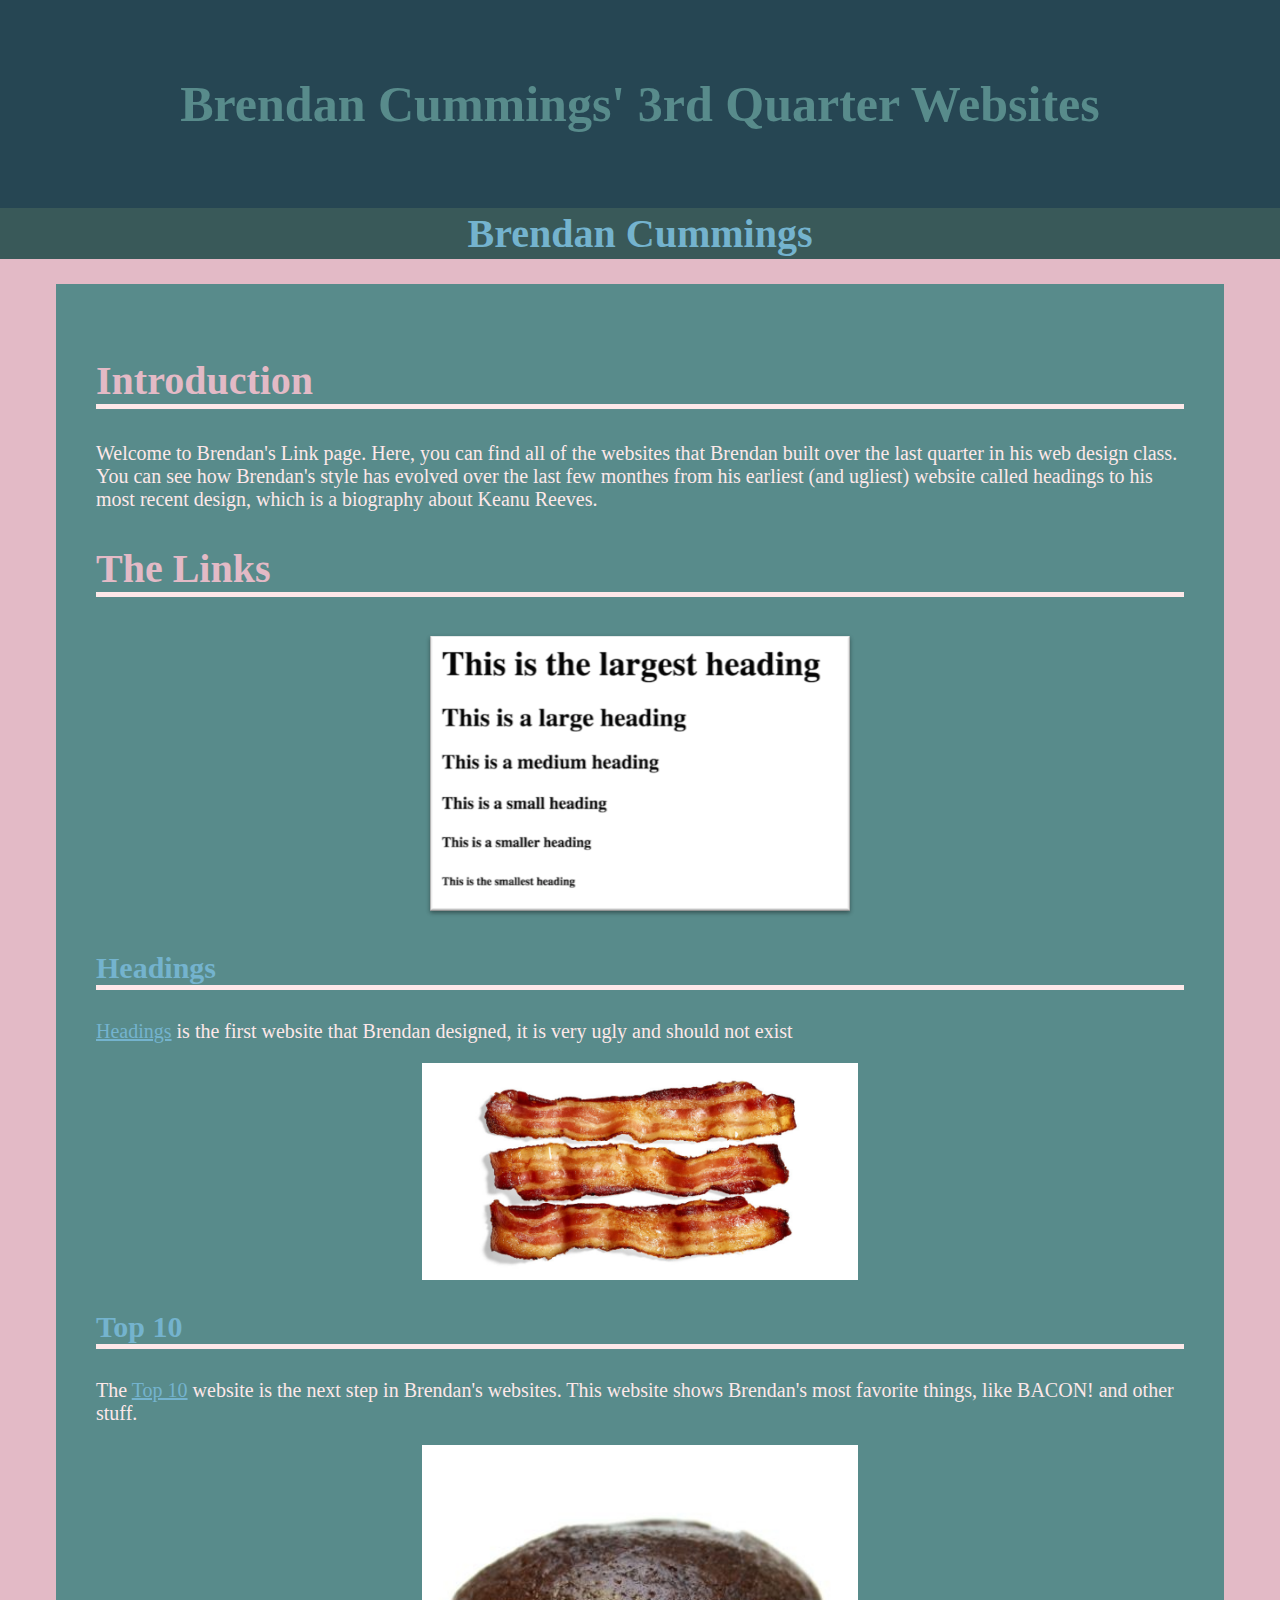
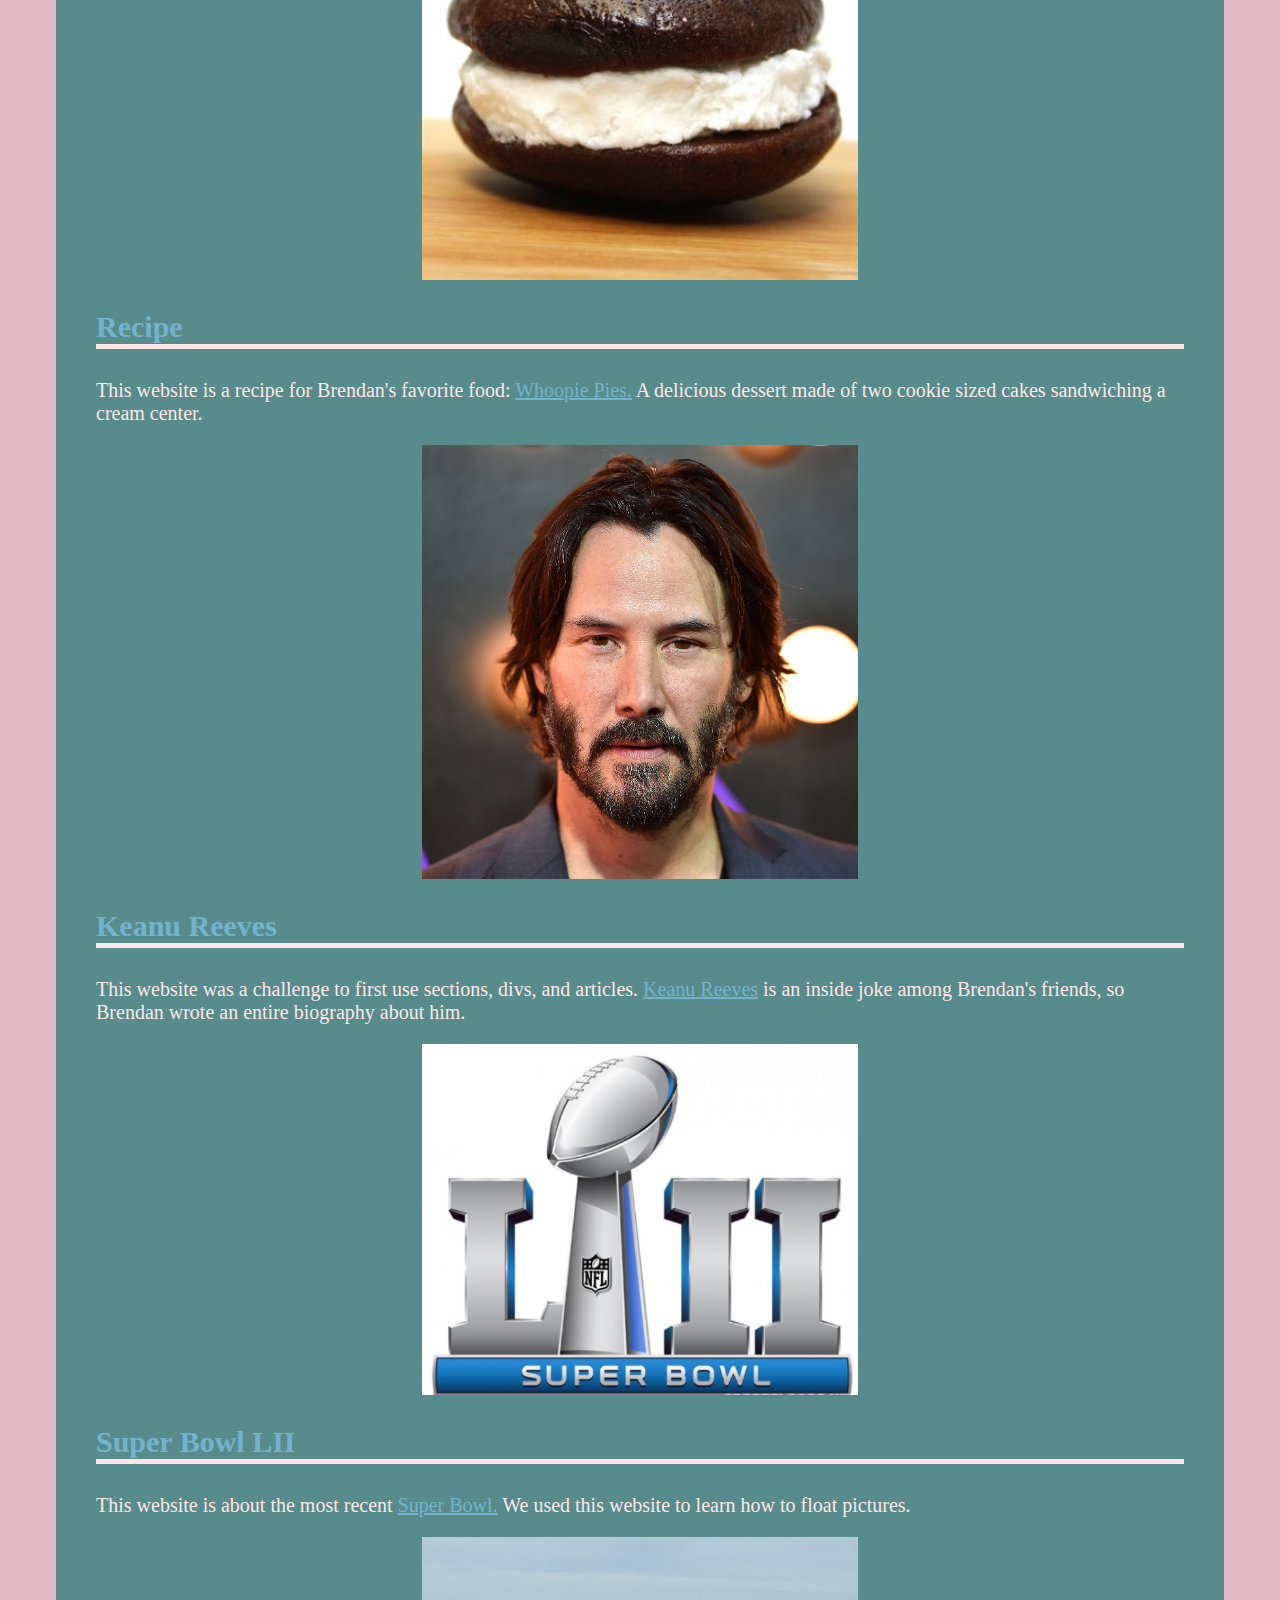
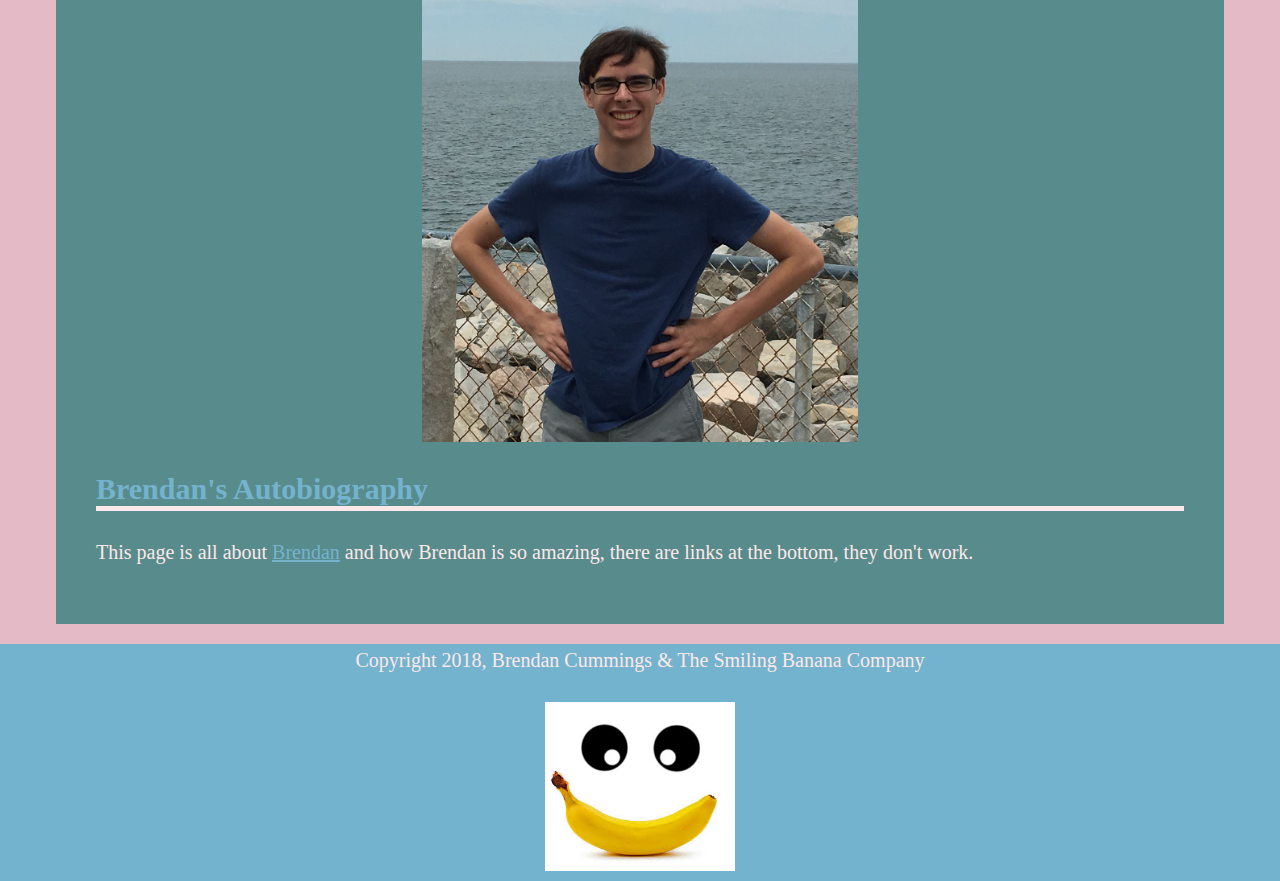
<file: index.html>
<!DOCTYPE html>
<html>
<head>
	<title>Brendan's Websites</title>
	<link rel="stylesheet" type="text/css" href="css/styles.css">
	<link rel="shortcut icon" href="images/favicon.ico" type="image/x-icon">
</head>
<body>
	<div class="header">
		<h1>Brendan Cummings' 3rd Quarter Websites</h1>
	</div>
	<div class="sticky">
		<h4>Brendan Cummings</h4>
	</div>
	<div class="wrapper">
		<section class="intro">
			<h2>Introduction</h2>
			<p>Welcome to Brendan's Link page.  Here, you can find all of the websites that Brendan built over the last quarter in his web design class.  You can see how Brendan's style has evolved over the last few monthes from his earliest (and ugliest) website called headings to his most recent design, which is a biography about Keanu Reeves.</p>
		</section>
		<section class="links">
			<h2>The Links</h2>
				<img src="images/headings.jpg" alt="Headings" class="linkpics">
				<h3>Headings</h3>
					<p><a href="https://brendancummings.github.io/q3/headings/">Headings</a> is the first website that Brendan designed, it is very ugly and should not exist</p>
				<img src="images/bacon.jpg" alt="BACON!" class="linkpics">
				<h3>Top 10</h3>
					<p>The <a href="https://brendancummings.github.io/q3/top10/">Top 10</a> website is the next step in Brendan's websites. This website shows Brendan's most favorite things, like BACON! and other stuff.</p>
				<img src="images/whoopie.jpg" alt="Whoopie Pies" class="linkpics">
				<h3>Recipe</h3>
					<p>This website is a recipe for Brendan's favorite food: <a href="https://brendancummings.github.io/q3/recipe/">Whoopie Pies.</a> A delicious dessert made of two cookie sized cakes sandwiching a cream center.</p>
				<img src="images/reeves.jpg" alt="Keanu Reeves" class="linkpics">
				<h3>Keanu Reeves</h3>
					<p>This website was a challenge to first use sections, divs, and articles. <a href="
					https://brendancummings.github.io/q3/reeves/">Keanu Reeves</a> is an inside joke among Brendan's friends, so Brendan wrote an entire biography about him.</p>
				<img src="images/superbowl.jpg" alt="Super Bowl LII" class="linkpics">
				<h3>Super Bowl LII</h3>
					<p>This website is about the most recent <a href="
					https://brendancummings.github.io/q3/floats/superbowllii.html">Super Bowl.</a> We used this website to learn how to float pictures.</p>
				<img src="images/brendanc.jpg" alt="Brendan Cummings" class="linkpics">
				<h3>Brendan's Autobiography</h3>
					<p>This page is all about <a href="https://brendancummings.github.io/webclass/">Brendan</a> and how Brendan is so amazing, there are links at the bottom, they don't work.</p>
		</section>
	</div>
	<footer>
		<p class="foot">Copyright 2018, Brendan Cummings & The Smiling Banana Company</p>
		<p class="foot"><img src="images/banana.jpg" alt="Smiling Banana Company" class="footpic"></p>
	</footer>
</body>
</html>
</file>
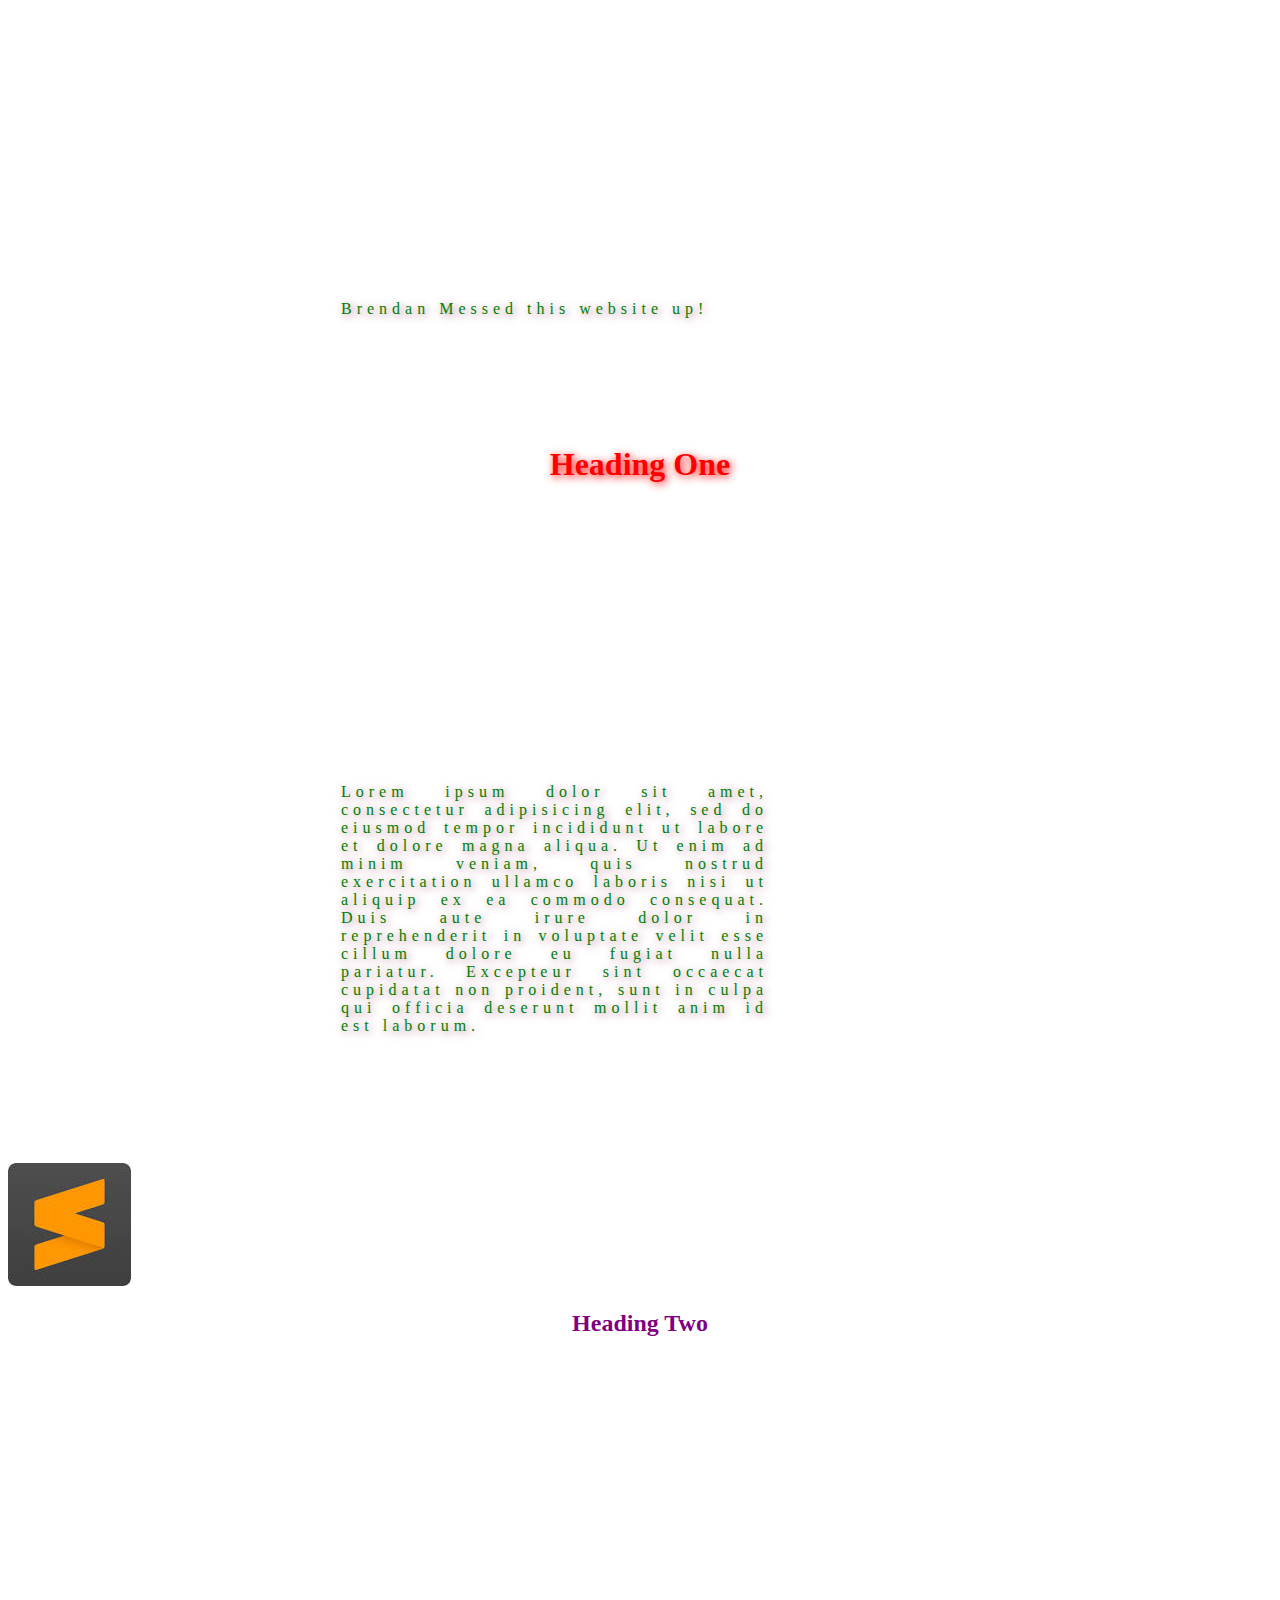
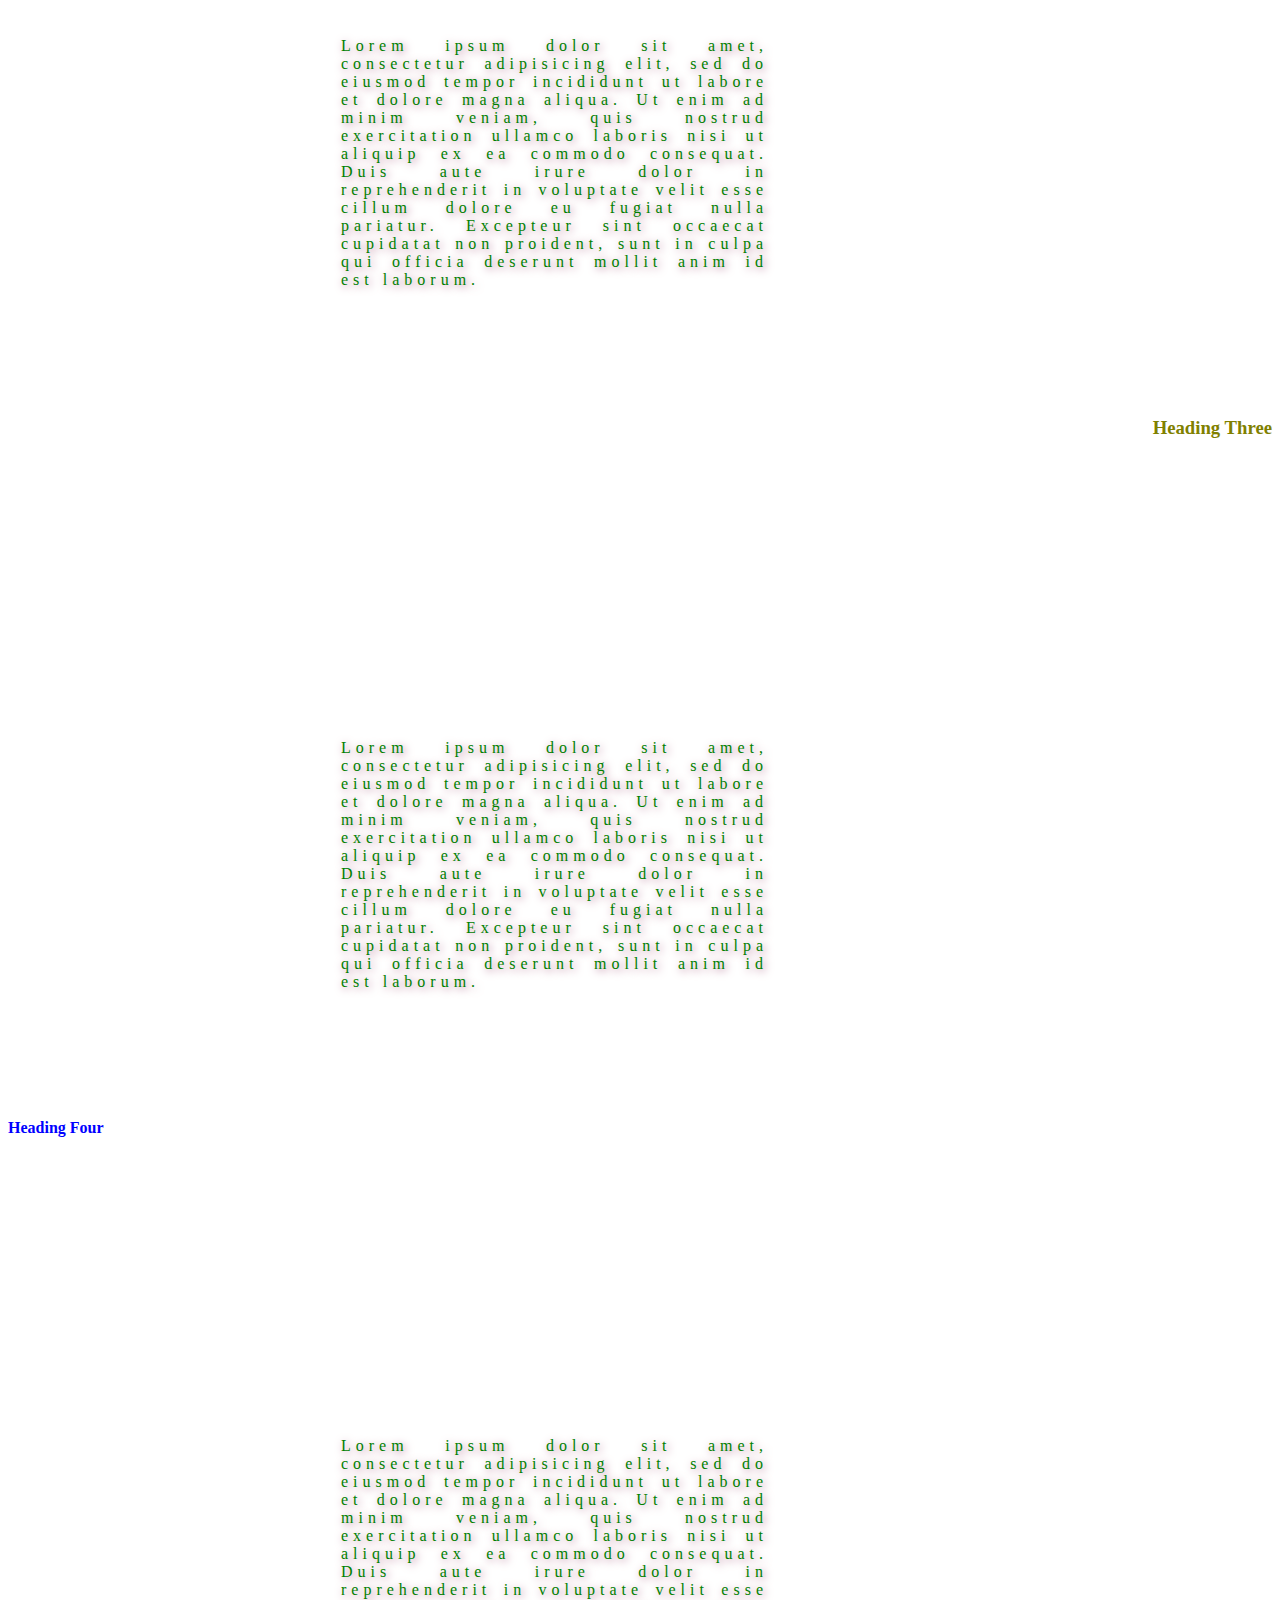
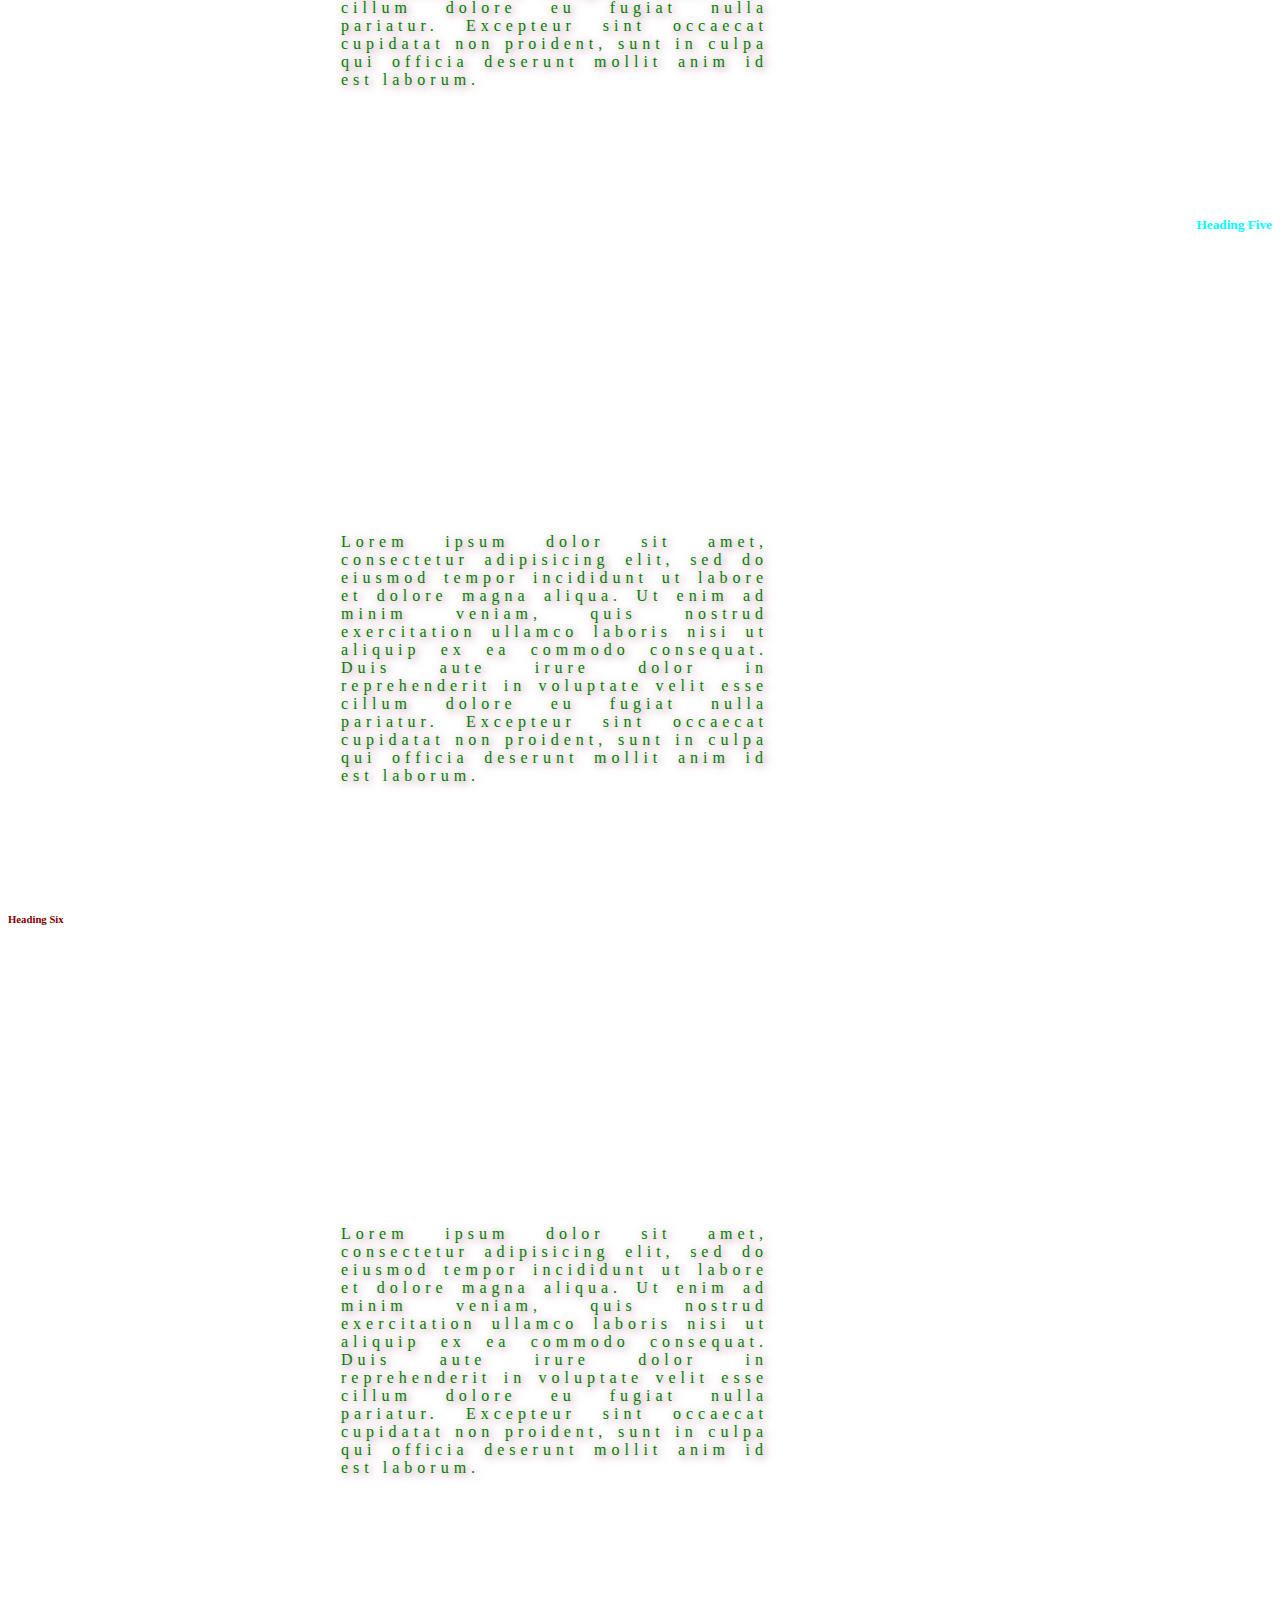
<file: headings/index.html>
<!DOCTYPE html>
<html>
<head>
	<link rel="stylesheet" type="text/css" href="css/styles.css">
	<title>Heading Styles</title>
</head>
<body>
	<p>Brendan Messed this website up!</p>
	<h1>Heading One</h1>
		<p>Lorem ipsum dolor sit amet, consectetur adipisicing elit, sed do eiusmod
	tempor incididunt ut labore et dolore magna aliqua. Ut enim ad minim veniam,
	quis nostrud exercitation ullamco laboris nisi ut aliquip ex ea commodo
	consequat. Duis aute irure dolor in reprehenderit in voluptate velit esse
	cillum dolore eu fugiat nulla pariatur. Excepteur sint occaecat cupidatat non
	proident, sunt in culpa qui officia deserunt mollit anim id est laborum.</p>
		<img src="images/sublimelogo.jfif" alt="sublime text logo">
	<h2>Heading Two</h2>
		<p>Lorem ipsum dolor sit amet, consectetur adipisicing elit, sed do eiusmod
	tempor incididunt ut labore et dolore magna aliqua. Ut enim ad minim veniam,
	quis nostrud exercitation ullamco laboris nisi ut aliquip ex ea commodo
	consequat. Duis aute irure dolor in reprehenderit in voluptate velit esse
	cillum dolore eu fugiat nulla pariatur. Excepteur sint occaecat cupidatat non
	proident, sunt in culpa qui officia deserunt mollit anim id est laborum.</p>
	<h3>Heading Three</h3>
		<p>Lorem ipsum dolor sit amet, consectetur adipisicing elit, sed do eiusmod
	tempor incididunt ut labore et dolore magna aliqua. Ut enim ad minim veniam,
	quis nostrud exercitation ullamco laboris nisi ut aliquip ex ea commodo
	consequat. Duis aute irure dolor in reprehenderit in voluptate velit esse
	cillum dolore eu fugiat nulla pariatur. Excepteur sint occaecat cupidatat non
	proident, sunt in culpa qui officia deserunt mollit anim id est laborum.</p>
	<h4>Heading Four</h4>
		<p>Lorem ipsum dolor sit amet, consectetur adipisicing elit, sed do eiusmod
	tempor incididunt ut labore et dolore magna aliqua. Ut enim ad minim veniam,
	quis nostrud exercitation ullamco laboris nisi ut aliquip ex ea commodo
	consequat. Duis aute irure dolor in reprehenderit in voluptate velit esse
	cillum dolore eu fugiat nulla pariatur. Excepteur sint occaecat cupidatat non
	proident, sunt in culpa qui officia deserunt mollit anim id est laborum.</p>
	<h5>Heading Five</h5>
		<p>Lorem ipsum dolor sit amet, consectetur adipisicing elit, sed do eiusmod
	tempor incididunt ut labore et dolore magna aliqua. Ut enim ad minim veniam,
	quis nostrud exercitation ullamco laboris nisi ut aliquip ex ea commodo
	consequat. Duis aute irure dolor in reprehenderit in voluptate velit esse
	cillum dolore eu fugiat nulla pariatur. Excepteur sint occaecat cupidatat non
	proident, sunt in culpa qui officia deserunt mollit anim id est laborum.</p>
	<h6>Heading Six</h6>
		<p>Lorem ipsum dolor sit amet, consectetur adipisicing elit, sed do eiusmod
	tempor incididunt ut labore et dolore magna aliqua. Ut enim ad minim veniam,
	quis nostrud exercitation ullamco laboris nisi ut aliquip ex ea commodo
	consequat. Duis aute irure dolor in reprehenderit in voluptate velit esse
	cillum dolore eu fugiat nulla pariatur. Excepteur sint occaecat cupidatat non
	proident, sunt in culpa qui officia deserunt mollit anim id est laborum.</p>
</body>
</html>
</file>
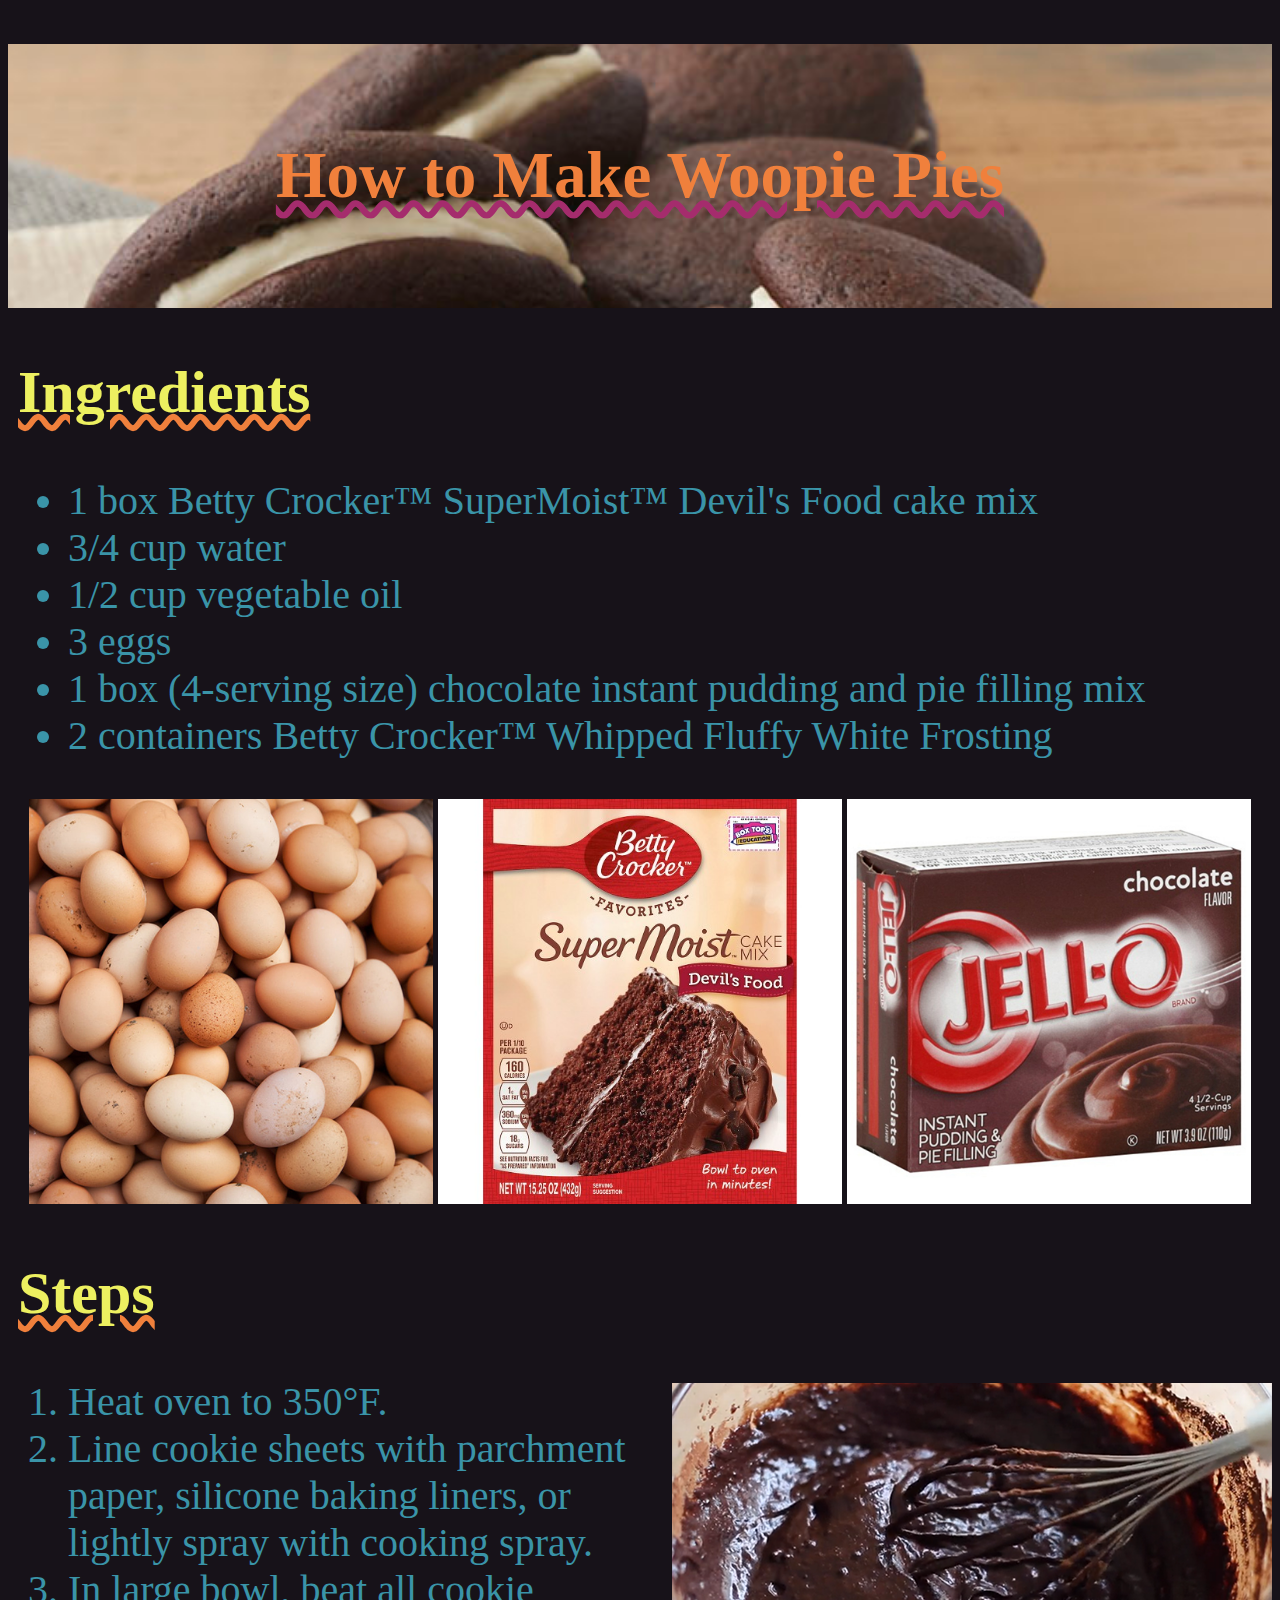
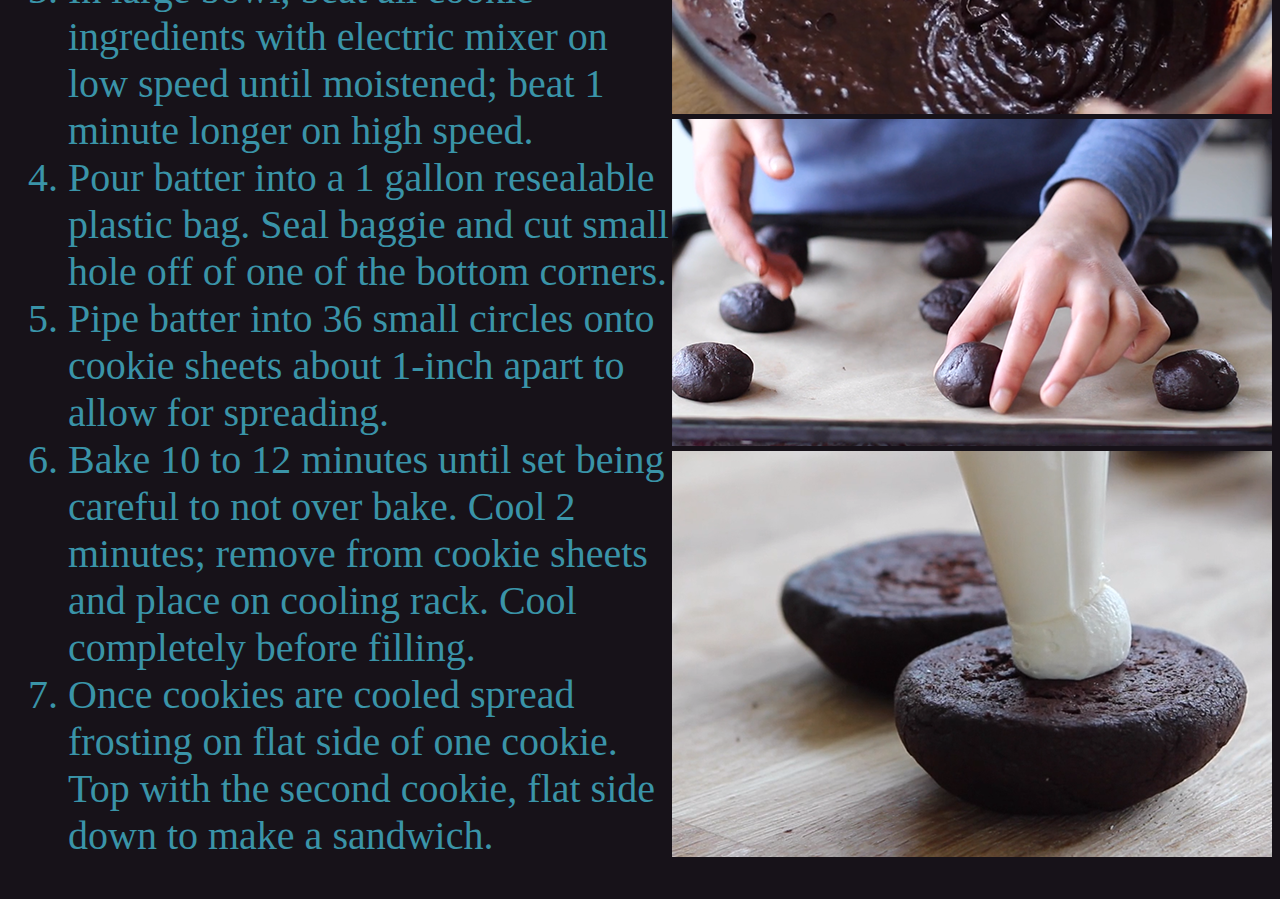
<file: recipe/index.html>
<!DOCTYPE html>
<html>
<head>
	<link rel="stylesheet" type="text/css" href="css/styles.css">
	<title>Whoopie Pie Recipe</title>
</head>
<body>
	<h1>How to Make Woopie Pies</h1>
	<h2>Ingredients</h2>
			<ul>
				<li>1 box Betty Crocker™ SuperMoist™ Devil's Food cake mix</li>
				<li>3/4 cup water</li>
				<li>1/2 cup vegetable oil</li>
				<li>3 eggs</li>
				<li>1 box (4-serving size) chocolate instant pudding and pie filling mix</li>
				<li>2 containers Betty Crocker™ Whipped Fluffy White Frosting</li>
			</ul>
	<h3>
		<img src="images/eggs.jpg" alt="Eggs" class="ingred">
		<img src="images/cakemix.jpg" alt="Cake Mix" class="ingred">
		<img src="images/pudding.jpg" alt="chocolate pudding" class="ingred">
	</h3>
	<h2>Steps</h2>
		<img src="images/mixing.png" alt="Mixing" class="right">
		<img src="images/placing.png" alt="Putting stuff on cookie tray" class="right">
		<img src="images/filling.png" alt="Filling the Pies" class="right">
		<ol>
			<li>Heat oven to 350°F.</li>
			<li>Line cookie sheets with parchment paper, silicone baking liners, or lightly spray with cooking spray.</li>
			<li>In large bowl, beat all cookie ingredients with electric mixer on low speed until moistened; beat 1 minute longer on high speed.</li>
			<li>Pour batter into a 1 gallon resealable plastic bag. Seal baggie and cut small hole off of one of the bottom corners.</li>
			<li>Pipe batter into 36 small circles onto cookie sheets about 1-inch apart to allow for spreading.</li>
			<li>Bake 10 to 12 minutes until set being careful to not over bake. Cool 2 minutes; remove from cookie sheets and place on cooling rack. Cool completely before filling.</li>
			<li>Once cookies are cooled spread frosting on flat side of one cookie. Top with the second cookie, flat side down to make a sandwich.</li>
		</ol>
</body>
</html>
</file>
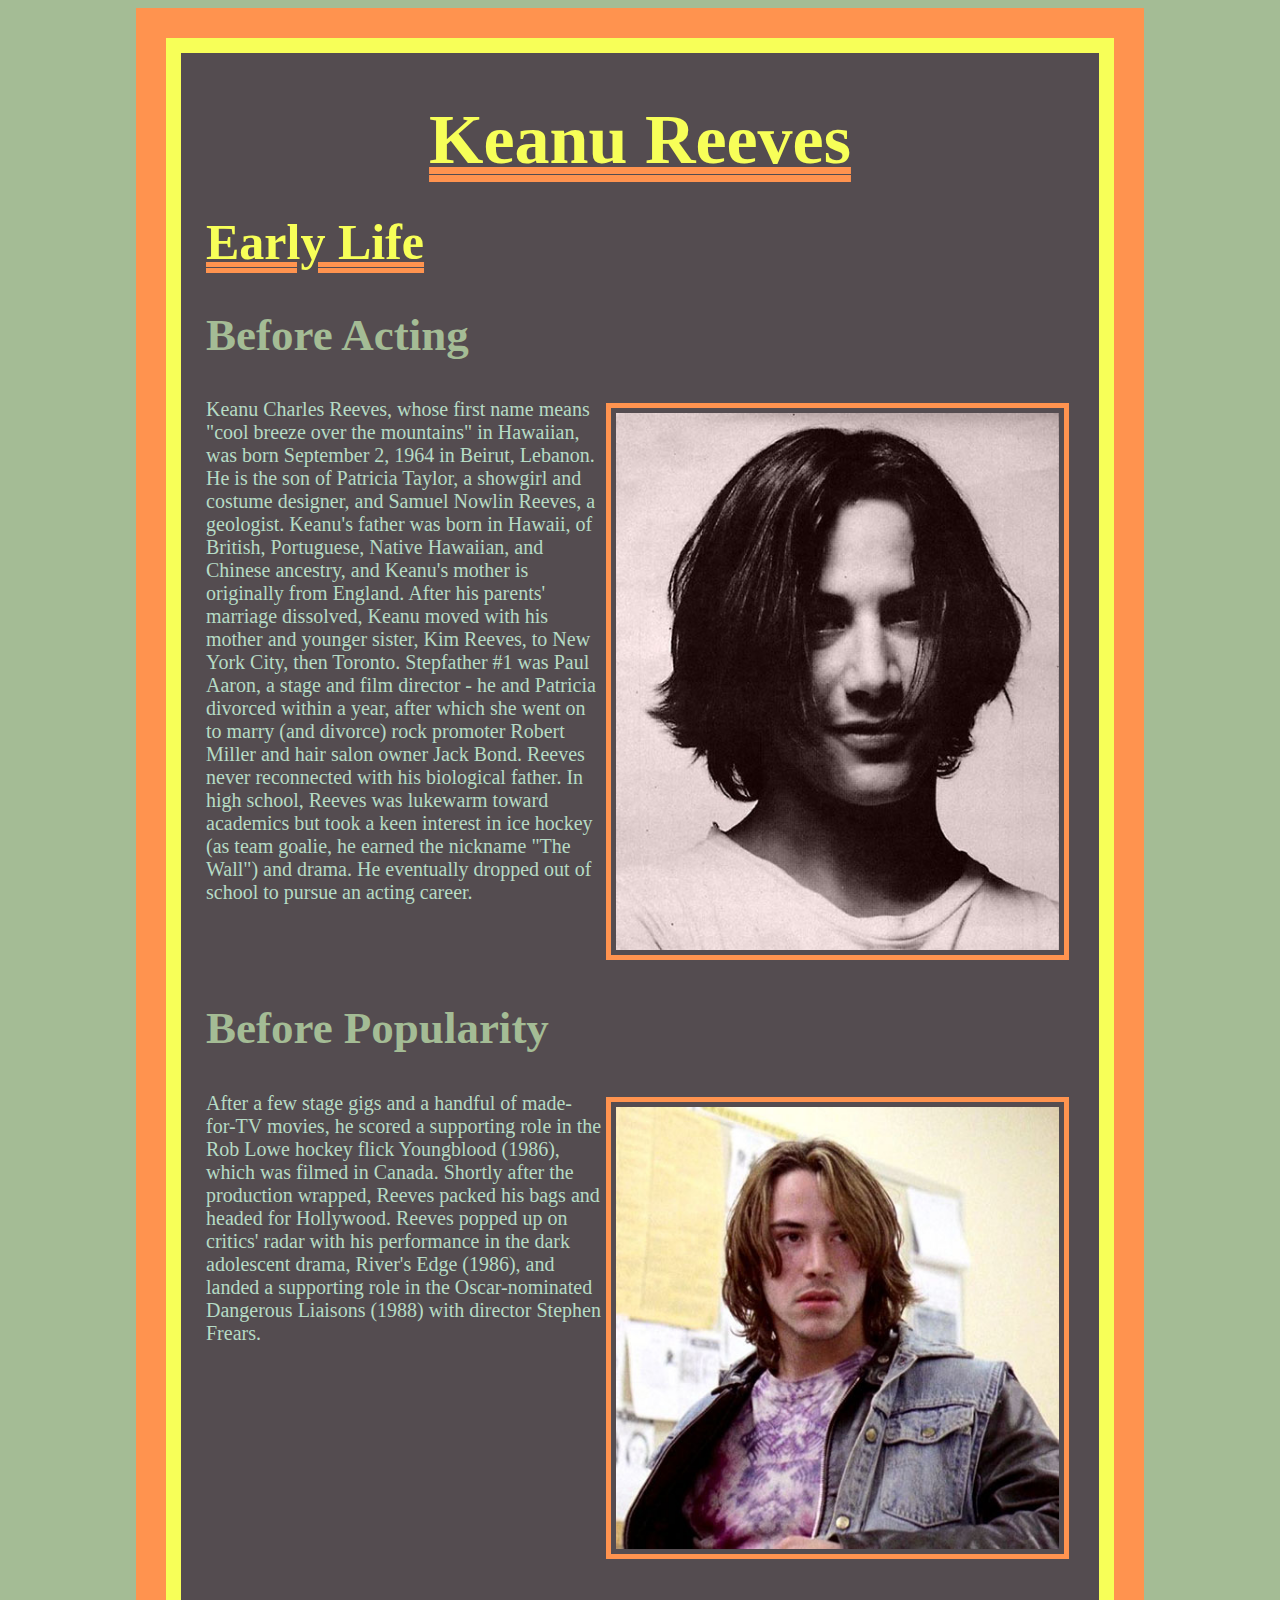
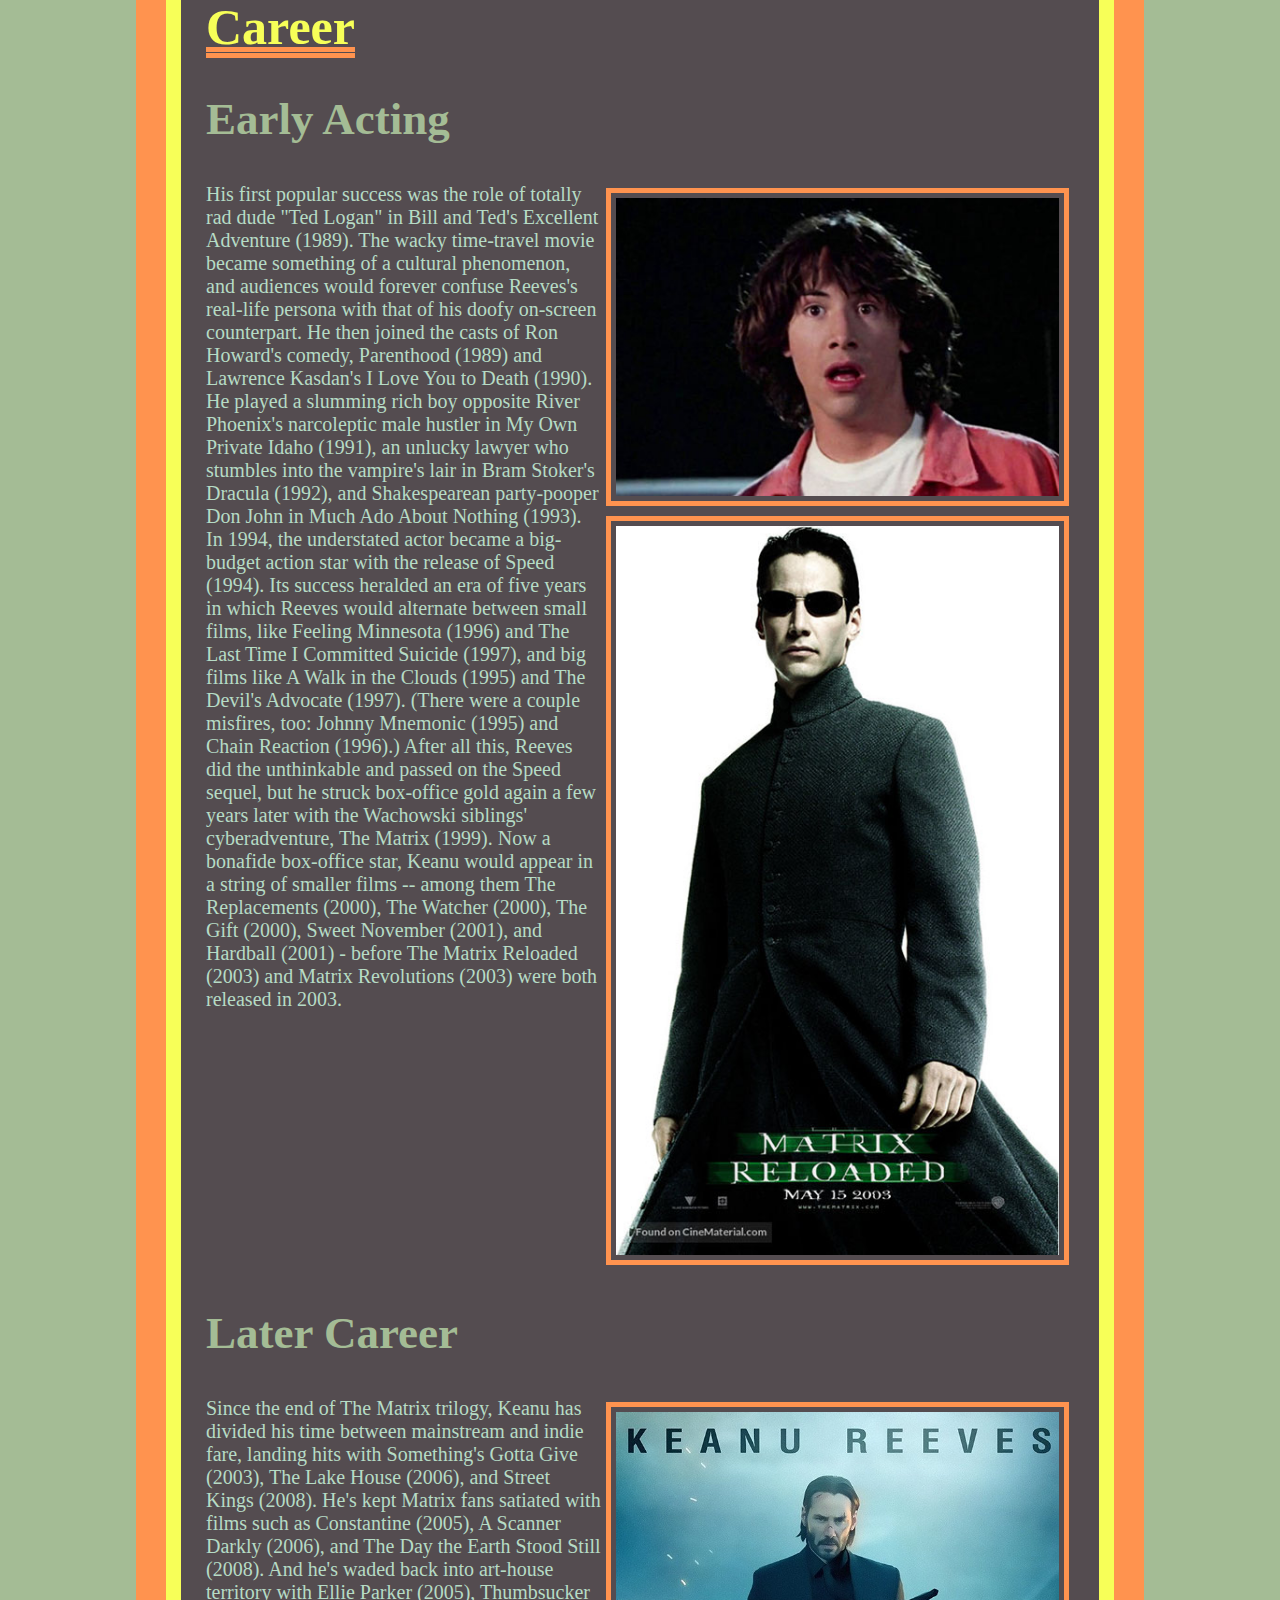
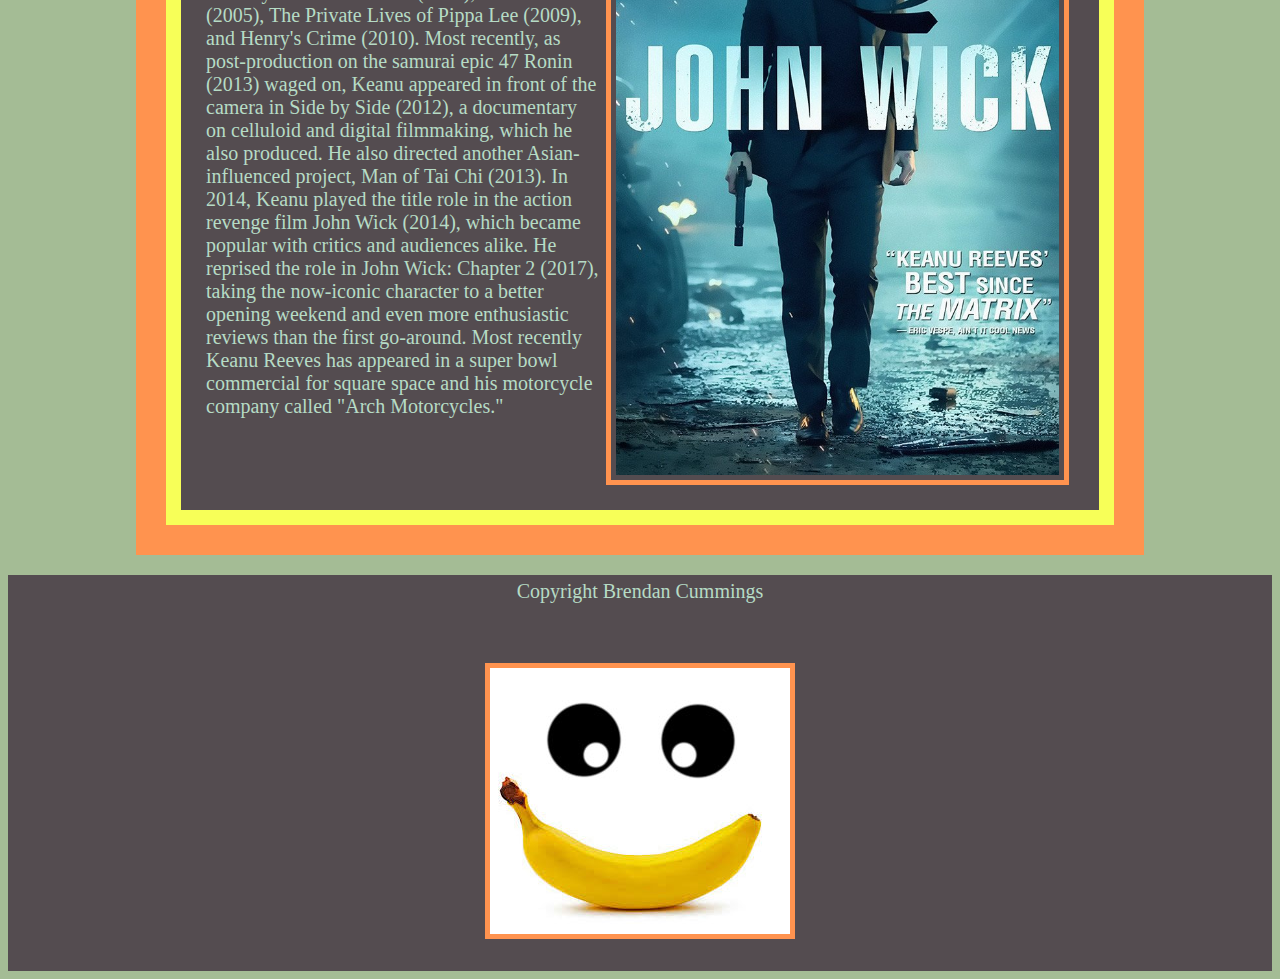
<file: reeves/index.html>
<!DOCTYPE html>
<html>
<head>
	<link rel="stylesheet" type="text/css" href="css/styles.css">
	<title>Keanu Reeves Biography</title>
</head>
<body>
	<div class="wrapper">
		<div class="inside">
		<h1 class="title">Keanu Reeves</h1>
		<section class="early">
			<h1>Early Life</h1>
			<article class="youth">
				<h2>Before Acting</h2>
				<p class="clearfix"><img src="images/young_reeves.jpg" alt="Young Keanu Reeves">
					Keanu Charles Reeves, whose first name means "cool breeze over the mountains" in Hawaiian, was born September 2, 1964 in Beirut, Lebanon. He is the son of Patricia Taylor, a showgirl and costume designer, and Samuel Nowlin Reeves, a geologist. Keanu's father was born in Hawaii, of British, Portuguese, Native Hawaiian, and Chinese ancestry, and Keanu's mother is originally from England. After his parents' marriage dissolved, Keanu moved with his mother and younger sister, Kim Reeves, to New York City, then Toronto. Stepfather #1 was Paul Aaron, a stage and film director - he and Patricia divorced within a year, after which she went on to marry (and divorce) rock promoter Robert Miller and hair salon owner Jack Bond. Reeves never reconnected with his biological father. In high school, Reeves was lukewarm toward academics but took a keen interest in ice hockey (as team goalie, he earned the nickname "The Wall") and drama. He eventually dropped out of school to pursue an acting career.
				</p>
			</article>
			<article class="youth2">
				<h2>Before Popularity</h2>
				<p class="clearfix"><img src="images/riversedge.jpg" alt="Keanu Reeves in River's Edge">
					After a few stage gigs and a handful of made-for-TV movies, he scored a supporting role in the Rob Lowe hockey flick Youngblood (1986), which was filmed in Canada. Shortly after the production wrapped, Reeves packed his bags and headed for Hollywood. Reeves popped up on critics' radar with his performance in the dark adolescent drama, River's Edge (1986), and landed a supporting role in the Oscar-nominated Dangerous Liaisons (1988) with director Stephen Frears.
				</p>
			</article>
		</section>
		<section class="career">
			<h1>Career</h1>
			<article>
				<h2>Early Acting</h2>
				<p class="clearfix"><img src="images/billandted.jpg" alt="Keanu Reeves in Bill and Ted's Excellent Adventure"><img src="images/matrix.jpg" alt="The poster for Matrix Reloaded">
				His first popular success was the role of totally rad dude "Ted Logan" in Bill and Ted's Excellent Adventure (1989). The wacky time-travel movie became something of a cultural phenomenon, and audiences would forever confuse Reeves's real-life persona with that of his doofy on-screen counterpart. He then joined the casts of Ron Howard's comedy, Parenthood (1989) and Lawrence Kasdan's I Love You to Death (1990). He played a slumming rich boy opposite River Phoenix's narcoleptic male hustler in My Own Private Idaho (1991), an unlucky lawyer who stumbles into the vampire's lair in Bram Stoker's Dracula (1992), and Shakespearean party-pooper Don John in Much Ado About Nothing (1993). In 1994, the understated actor became a big-budget action star with the release of Speed (1994). Its success heralded an era of five years in which Reeves would alternate between small films, like Feeling Minnesota (1996) and The Last Time I Committed Suicide (1997), and big films like A Walk in the Clouds (1995) and The Devil's Advocate (1997). (There were a couple misfires, too: Johnny Mnemonic (1995) and Chain Reaction (1996).) After all this, Reeves did the unthinkable and passed on the Speed sequel, but he struck box-office gold again a few years later with the Wachowski siblings' cyberadventure, The Matrix (1999). Now a bonafide box-office star, Keanu would appear in a string of smaller films -- among them The Replacements (2000), The Watcher (2000), The Gift (2000), Sweet November (2001), and Hardball (2001) - before The Matrix Reloaded (2003) and Matrix Revolutions (2003) were both released in 2003.</p>
			</article>
			<article>
				<h2>Later Career</h2>
				<p class="clearfix"> <img src="images/johnwick.jpg">Since the end of The Matrix trilogy, Keanu has divided his time between mainstream and indie fare, landing hits with Something's Gotta Give (2003), The Lake House (2006), and Street Kings (2008). He's kept Matrix fans satiated with films such as Constantine (2005), A Scanner Darkly (2006), and The Day the Earth Stood Still (2008). And he's waded back into art-house territory with Ellie Parker (2005), Thumbsucker (2005), The Private Lives of Pippa Lee (2009), and Henry's Crime (2010). Most recently, as post-production on the samurai epic 47 Ronin (2013) waged on, Keanu appeared in front of the camera in Side by Side (2012), a documentary on celluloid and digital filmmaking, which he also produced. He also directed another Asian-influenced project, Man of Tai Chi (2013). In 2014, Keanu played the title role in the action revenge film John Wick (2014), which became popular with critics and audiences alike. He reprised the role in John Wick: Chapter 2 (2017), taking the now-iconic character to a better opening weekend and even more enthusiastic reviews than the first go-around. Most recently Keanu Reeves has appeared in a super bowl commercial for square space and his motorcycle company called "Arch Motorcycles."</p>
			</article>
		</section>
		</div>
	</div>
</body>
<footer>
	<p class="foot">Copyright Brendan Cummings</p>
	<img src="images/banana.jpg" alt="The company logo" class="logo">
</footer>
</html>
</file>
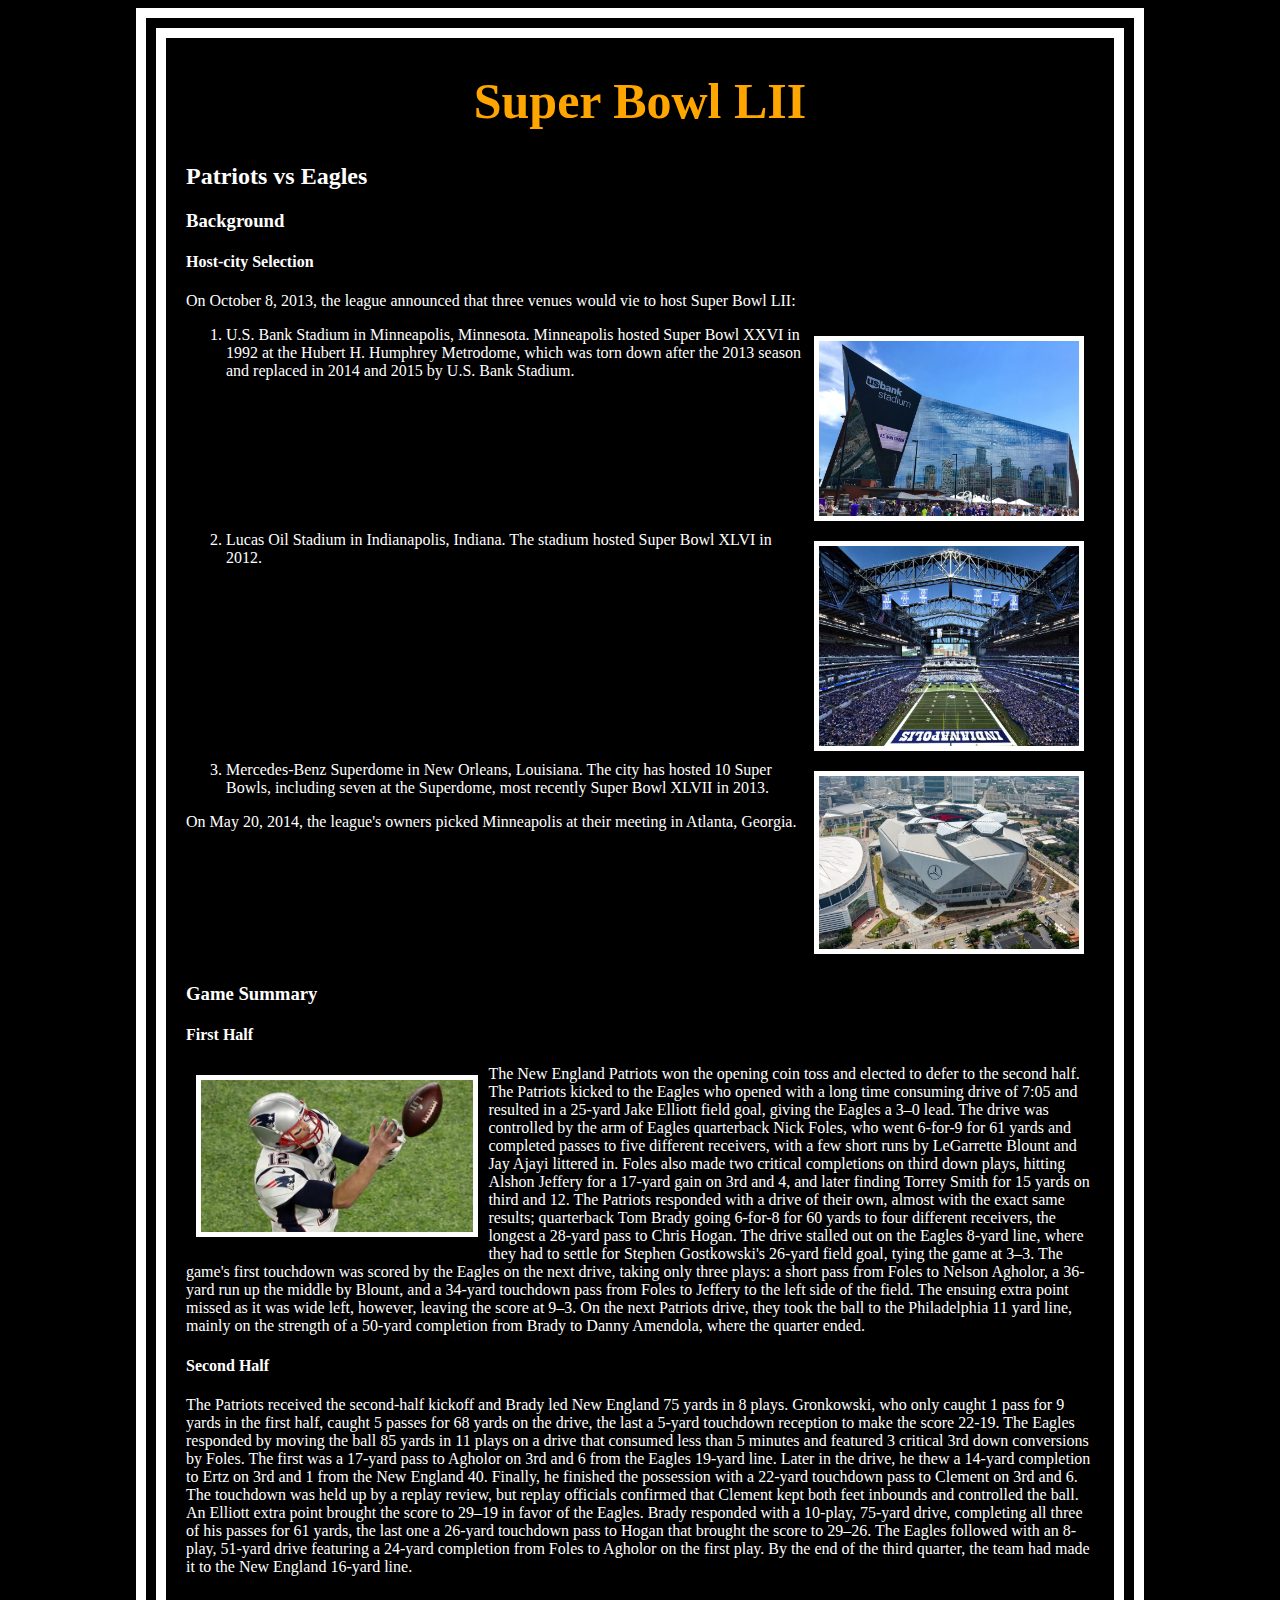
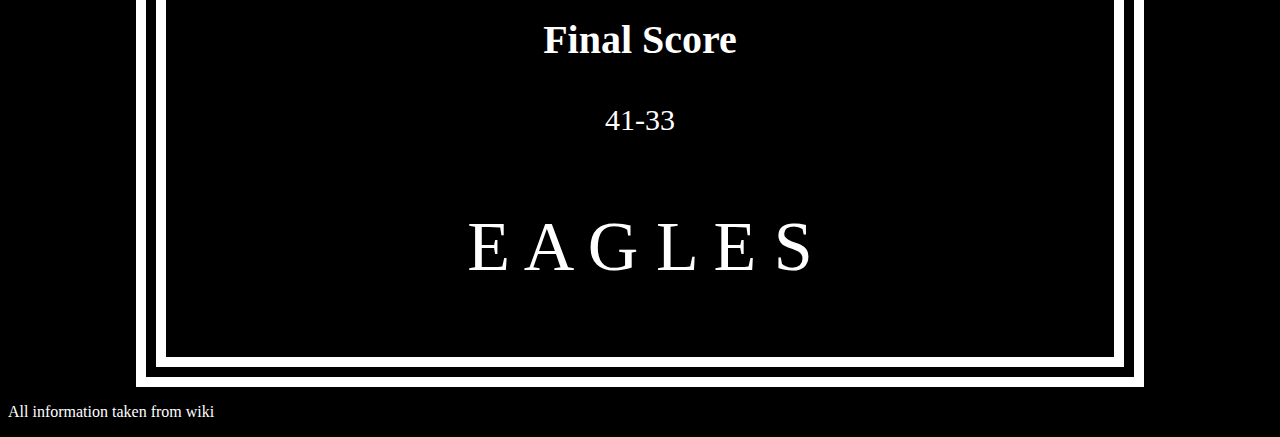
<file: floats/superbowllii.html>
<!DOCTYPE html>
<html>
<head>
	<link rel="stylesheet" type="text/css" href="css/styles.css">
	<title>floats</title>
</head>
<body>
	<div class="wrapper">
		<section>
			<h1> Super Bowl LII</h1>
			<h2> Patriots vs Eagles </h2>
			<article  class="clearfix">
				<h3> Background </h3>
				<h4> Host-city Selection </h4>
				<p>On October 8, 2013, the league announced that three venues would vie to host Super Bowl LII:</p>
				<ol>
					<li><img src="images/minstadium.jpg" alt="Minnesota Stadium"> U.S. Bank Stadium in Minneapolis, Minnesota. Minneapolis hosted Super Bowl XXVI in 1992 at the Hubert H. Humphrey Metrodome, which was torn down after the 2013 season and replaced in 2014 and 2015 by U.S. Bank Stadium.</li>
					<li><img src="images/lucasstadium.jpg" alt="Lucas Stadium"> Lucas Oil Stadium in Indianapolis, Indiana. The stadium hosted Super Bowl XLVI in 2012.</li>
					<li><img src="images/mercedesstadium.jpg" alt="Mercedes Stadium"> Mercedes-Benz Superdome in New Orleans, Louisiana. The city has hosted 10 Super Bowls, including seven at the Superdome, most recently Super Bowl XLVII in 2013.</li>
				</ol>
				<p> On May 20, 2014, the league's owners picked Minneapolis at their meeting in Atlanta, Georgia.</p>
			</article>
		</section>
		<section>
			<h3>Game Summary</h3>
			<h4>First Half </h4>
			<article>
				<p> <img src="images/brady.jpg" alt="Brady missing a catch" class="brady">The New England Patriots won the opening coin toss and elected to defer to the second half. The Patriots kicked to the Eagles who opened with a long time consuming drive of 7:05 and resulted in a 25-yard Jake Elliott field goal, giving the Eagles a 3–0 lead. The drive was controlled by the arm of Eagles quarterback Nick Foles, who went 6-for-9 for 61 yards and completed passes to five different receivers, with a few short runs by LeGarrette Blount and Jay Ajayi littered in. Foles also made two critical completions on third down plays, hitting Alshon Jeffery for a 17-yard gain on 3rd and 4, and later finding Torrey Smith for 15 yards on third and 12. The Patriots responded with a drive of their own, almost with the exact same results; quarterback Tom Brady going 6-for-8 for 60 yards to four different receivers, the longest a 28-yard pass to Chris Hogan. The drive stalled out on the Eagles 8-yard line, where they had to settle for Stephen Gostkowski's 26-yard field goal, tying the game at 3–3. The game's first touchdown was scored by the Eagles on the next drive, taking only three plays: a short pass from Foles to Nelson Agholor, a 36-yard run up the middle by Blount, and a 34-yard touchdown pass from Foles to Jeffery to the left side of the field. The ensuing extra point missed as it was wide left, however, leaving the score at 9–3. On the next Patriots drive, they took the ball to the Philadelphia 11 yard line, mainly on the strength of a 50-yard completion from Brady to Danny Amendola, where the quarter ended.</p>
			</article>
			<article>
				<h4> Second Half</h4>
				<p>The Patriots received the second-half kickoff and Brady led New England 75 yards in 8 plays. Gronkowski, who only caught 1 pass for 9 yards in the first half, caught 5 passes for 68 yards on the drive, the last a 5-yard touchdown reception to make the score 22-19. The Eagles responded by moving the ball 85 yards in 11 plays on a drive that consumed less than 5 minutes and featured 3 critical 3rd down conversions by Foles. The first was a 17-yard pass to Agholor on 3rd and 6 from the Eagles 19-yard line. Later in the drive, he thew a 14-yard completion to Ertz on 3rd and 1 from the New England 40. Finally, he finished the possession with a 22-yard touchdown pass to Clement on 3rd and 6. The touchdown was held up by a replay review, but replay officials confirmed that Clement kept both feet inbounds and controlled the ball. An Elliott extra point brought the score to 29–19 in favor of the Eagles. Brady responded with a 10-play, 75-yard drive, completing all three of his passes for 61 yards, the last one a 26-yard touchdown pass to Hogan that brought the score to 29–26. The Eagles followed with an 8-play, 51-yard drive featuring a 24-yard completion from Foles to Agholor on the first play. By the end of the third quarter, the team had made it to the New England 16-yard line.</p>
			</article>
		</section>
		<section>
			<h3 class="finalscore"> Final Score </h3>
			<p class="score"> 41-33</p>
			<p class="eagles">E A G L E S </p>
		</section>
	</div>
	<footer>
		<p> All information taken from wiki </p>
	</footer>
</body>
</html>
</file>
<file: css/styles.css>
.header{
	background-color: #264653;
	margin:0;
	bottom: 0px;
	clear: both;
}
h1{
	padding: 75px 125px 75px 125px;
	text-align: center;
	font-size: 50px;
	color: #588B8B;
	margin: 0;
	font-family: Copperplate Gothic;
	font-weight: bold;
}
body{
	background-color: #e3bac6;
	padding: 0px;
}
.wrapper{
	margin: 0 auto;
	margin-top: 25px;
	width: 85%;
	background-color: #588b8b;
	padding: 40px;
}
.linkpics{
	min-width: 400px;
	width: 40%;
	display: block;
	margin: 0 auto;
}
.sticky{
 	position: sticky;
  	top: 0px;
  	background-color: #395959;
  	margin: 0px;
}
h4{
	color: #74B3CE;
	text-align: center;
	font-size: 40px;
	padding-top: 2px;
	padding-bottom: 2px;
	margin: 0;
	font-family: Papyrus Regular;
}
h2{
	color: #e3bac6;
	font-size: 40px;
	border-bottom: 5px solid #FDE8E9;
	font-family: Rockwell;
}
h3{
	color: #74B3CE;
	font-size: 30px;
	border-bottom: 5px solid #FDE8E9;
	font-family: Rockwell;
}
footer{
	background-color: #74B3CE;
	margin-bottom: 0px;
}
.footpic{
	width: 15%;
}
.foot{
	text-align: center;
	padding: 5px;
	margin-bottom: 0px;
}
p{
	color: #FDE8E9;
	font-size: 20px;
	font-family: Rockwell;
	hyphens: auto;
}
body, html {
   border: 0;
   padding: 0;
   margin: 0;
}
a:link{
	color: #74B3CE;
}
a:visited{
	color: #A6CEDF;
}
a:hover{
	color: #E87F9E;
}
</file>
<file: headings/css/styles.css>
h1	{
	color: red;
	text-align: center;
	text-shadow: 2px 2px 8px #ff0000;
}
h2	{
	color: purple;
	text-align: center
}
p{
	color: green;
	text-align:justify;
	text-shadow: 2px 2px 8px #a55b7f;
	letter-spacing: 5px;
	margin: 300px 504px 128px 333px;
}
h3{
	color: olive;
	text-align:right;
}
h4{
	color:blue;
	text-align: justify;
}
h5{
	color:aqua;
	text-align: right;
}
h6{
	color:maroon;
	text-align:left;
}
</file>
<file: recipe/css/styles.css>
body{
	background-color: #171219;
}
h1{
	color: #f0803c;
	text-align: center;
	background-image: url("../images/whoopie.jpg");
	background-repeat: no-repeat;
	background-attachment: fixed;
	background-size: 100%;
	padding: 2.5cm 0cm 2.5cm 0cm;
	font-size: 65px;
	font-family: Goudy Stout Regular;
	text-decoration: underline;
	text-decoration-color: #a52c6d;
	text-decoration-style: wavy;
}
h2{
	color: #edf060;
	font-size: 60px;
	padding: .5px .5px .5px 10px;
	text-decoration: underline;
	text-decoration-color: #f0803c;
	text-decoration-style: wavy;
	font-family: Hobo Std Medium;
}
ul{
	color: #3A94a8;
	font-size: 40px;
	padding-left: 60px;
	font-family: Tekton Pro;
}
ol{
	color: #3a94a8;
	font-size: 40px;
	padding-left: 60px;
	font-family: Tekton Pro;
}
.right{
	float:right;
	clear: right;
	margin-top: 5px;
}
.ingred{
	width: 32%;
}
h3{
	text-align: center;
}
</file>
<file: reeves/css/styles.css>
.wrapper{
	background-color: #544c50;
	border: 30px solid #FF934F;
	width: 75%;
	margin: 0 auto;
	padding-top: -32px;
}
.inside{
	border: 15px solid #F7ff58;
}
section{
	padding-left: 25px;
	padding-right: 25px;
	color: #F7ff58;
	margin-left: 10 auto;
	margin-right: 10 auto;
	font-size: 30px
}
p{
	color: #b6dbc5;
	font-size: 20px;
	font-family: Maiandra GD Regular;
}
h1{
	font-size: 50px;
	margin-bottom: 15;
	font-family: Poor Richard Regular;
	text-decoration: underline;
	text-decoration-color: #FF934F;
	text-decoration-style: double;
}
h2{
	color: #A4BC95;
	font-size: 45px;
	font-family: Poor Richard Regular;
}
.title{
	text-align: center;
	color: #F7ff58;
	font-size: 70px;
	margin-bottom: 5px;
}
footer{
	background-color: #544c50;
	margin: 0 auto;
	padding-bottom: 32px;
}
.foot{
	text-align: center;
	padding-bottom: 40px;
	padding-top: 5px;
}
img{
	float: right;
	clear: right;
	padding: 5px;
	width: 51%;
	border: 5px solid #FF934F;
	margin: 5px;
}
body{
	background-color: #A4BC95;
}
.logo{
	display: block;
	margin: auto;
	float: none;
	clear: none;
	padding: 0;
	width: 300px;
}
.clearfix::after{
	content: ".";
	visibility: hidden;
	display: block;
	height: 0;
	clear: both;
}
</file>
<file: floats/css/styles.css>
img{
	width: 30%;
	float: right;
	clear: right;
	margin: 10px;
	border: 5px solid white;
}
.clearfix::after{
	content: ".";
	visibility: hidden;
	display: block;
	height: 0;
	clear: both;
}
li{
	clear: right;
}
.brady{
	float: left;
	clear: left;
}
h1{
	text-align: center;
	color: orange;
	font-size: 50px;
}
body{
	background-color: black;
}
section{
	color: white;
	margin-left: 20px;
	margin-right: 20px;
}
.wrapper{
	margin: 0 auto;
	border: 30px double white;
	width: 75%;
}
.finalscore{
	font-size: 40px;
	text-align: center;
}
.score{
	font-size: 30px;
	text-align: center;
}
.eagles{
	font-size: 70px;
	text-align: center;
}
footer{
	color: white;
}
</file>
